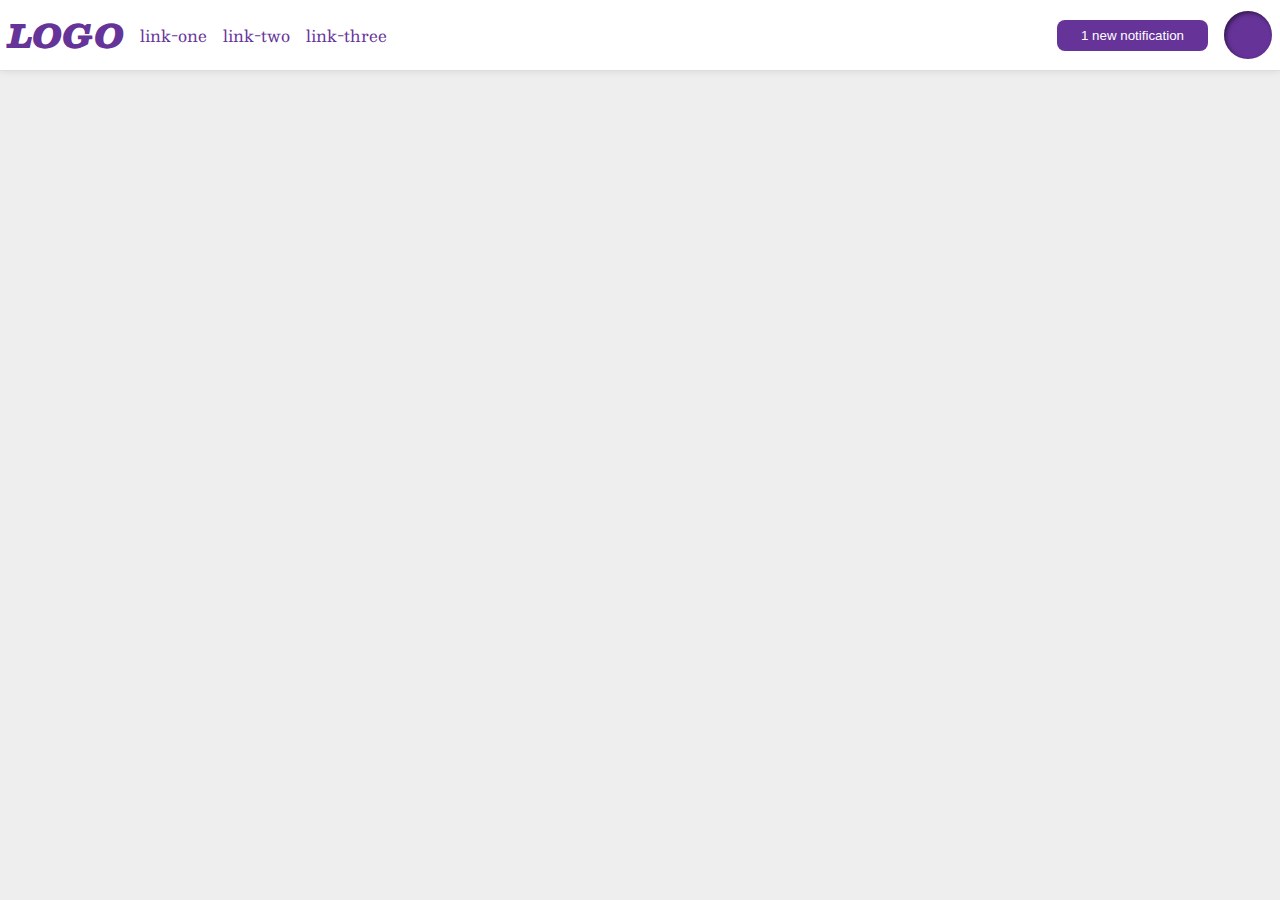
<file: foundations/flex/03-flex-header-2/index.html>
<!DOCTYPE html>
<html lang="en">
  <head>
    <meta charset="UTF-8">
    <meta http-equiv="X-UA-Compatible" content="IE=edge">
    <meta name="viewport" content="width=device-width, initial-scale=1.0">
    <title>Flex Header 2</title>
    <link rel="stylesheet" href="style.css">
  </head>
  <body>
    <div class="header">
      <div class="left">
      <div class="logo">
        LOGO
      </div>
      <ul class="links">
        <li><a href="https://google.com">link-one</a></li>
        <li><a href="https://google.com">link-two</a></li>
        <li><a href="https://google.com">link-three</a></li>
      </ul>
      </div>
      <div class="right">
        <button class="notifications">
          1 new notification
        </button>
        <div class="profile-image"></div>
      </div>
    </div>
  </body>
</html>
</file>
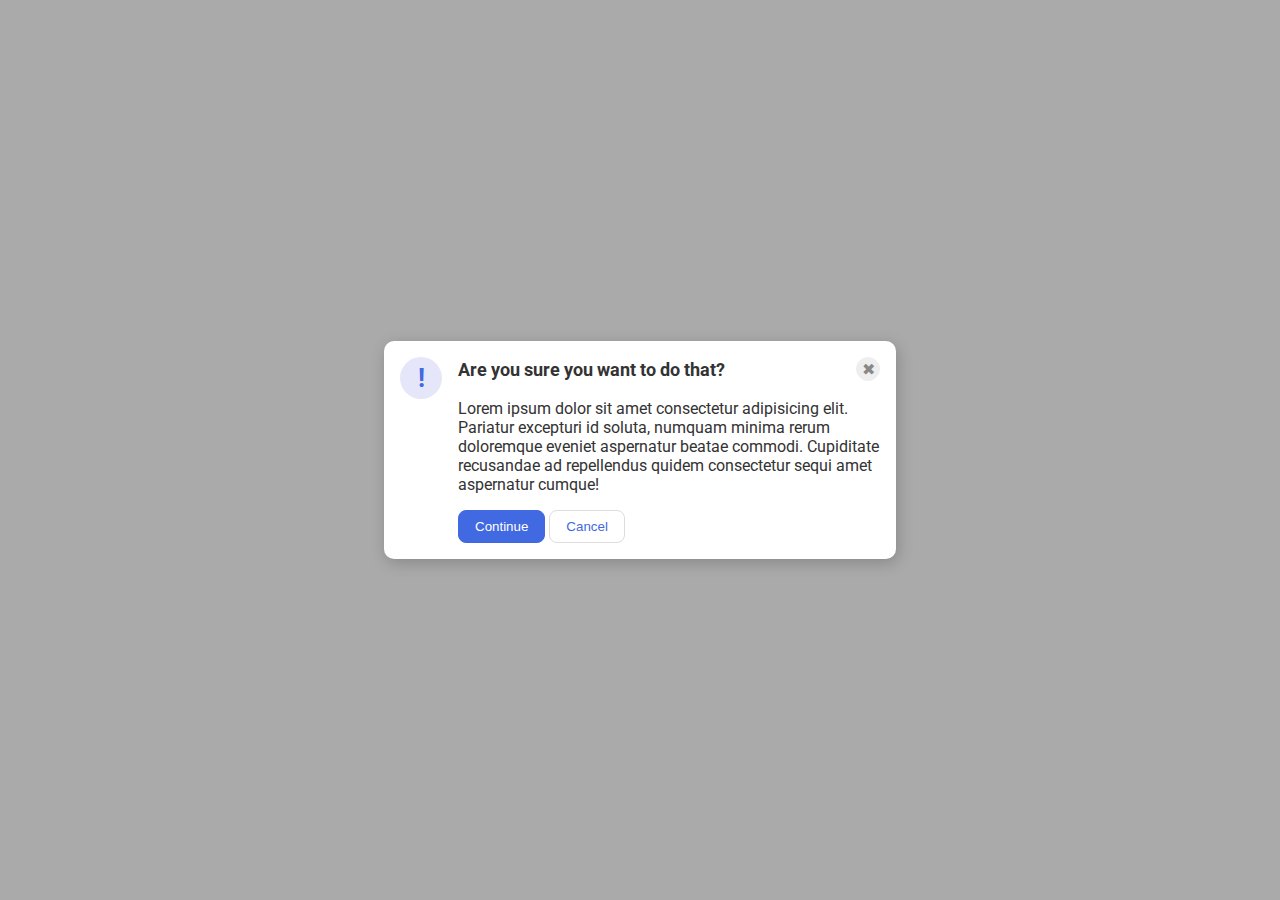
<file: foundations/flex/05-flex-modal/index.html>
<!DOCTYPE html>
<html lang="en">
  <head>
    <meta charset="UTF-8">
    <meta http-equiv="X-UA-Compatible" content="IE=edge">
    <meta name="viewport" content="width=device-width, initial-scale=1.0">
    <link rel="stylesheet" href="style.css">
    <title>Modal</title>
  </head>
  <body>
    <div class="modal">
      <div class="icon">!</div>
      <div class="container">
        <div class="header">Are you sure you want to do that?
          <button class="close-button">✖</button>
        </div>
        <div class="text">Lorem ipsum dolor sit amet consectetur adipisicing elit. Pariatur excepturi id soluta, numquam minima rerum doloremque eveniet aspernatur beatae commodi. Cupiditate recusandae ad repellendus quidem consectetur sequi amet aspernatur cumque!</div>
        <button class="continue">Continue</button>
        <button class="cancel">Cancel</button>
      </div>
    </div>
  </body>
</html>
</file>
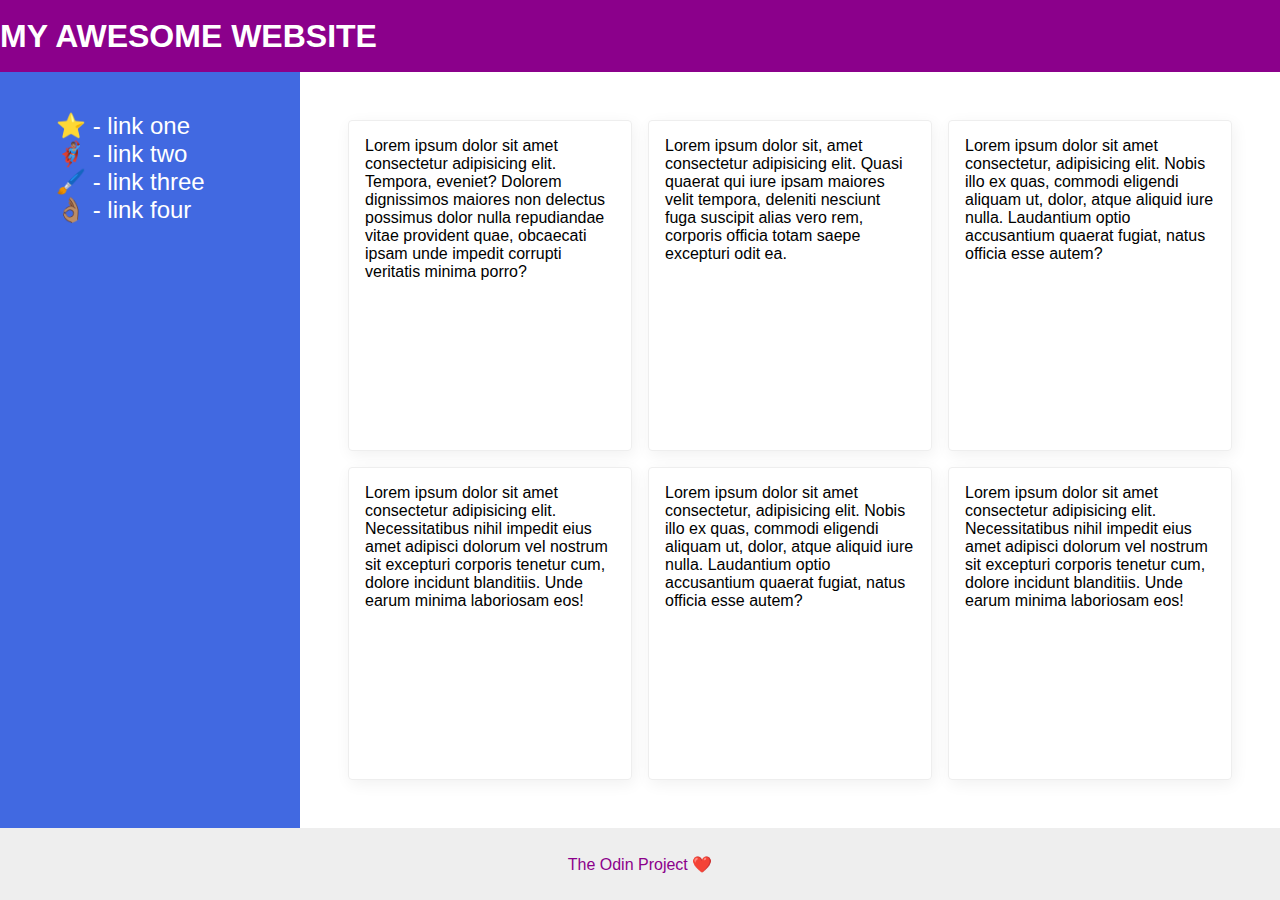
<file: foundations/flex/07-flex-layout-2/index.html>
<!DOCTYPE html>
<html lang="en">
  <head>
    <meta charset="UTF-8">
    <meta http-equiv="X-UA-Compatible" content="IE=edge">
    <meta name="viewport" content="width=device-width, initial-scale=1.0">
    <title>The Holy Grail</title>
    <link rel="stylesheet" href="style.css">
  </head>
  <body>
    <div class="header">
      MY AWESOME WEBSITE
    </div>
    <div class="mid-wrap">
      <div class="mid-content">
        <div class="sidebar">
          <ul>
            <li><a href="#">⭐ - link one</a></li>
            <li><a href="#">🦸🏽‍♂️ - link two</a></li>
            <li><a href="#">🖌️ - link three</a></li>
            <li><a href="#">👌🏽 - link four</a></li>
          </ul>
        </div>
      </div>
      <div class="cards">
        <div class="card">Lorem ipsum dolor sit amet consectetur adipisicing elit. Tempora, eveniet? Dolorem dignissimos maiores non delectus possimus dolor nulla repudiandae vitae provident quae, obcaecati ipsam unde impedit corrupti veritatis minima porro?</div>
        <div class="card">Lorem ipsum dolor sit, amet consectetur adipisicing elit. Quasi quaerat qui iure ipsam maiores velit tempora, deleniti nesciunt fuga suscipit alias vero rem, corporis officia totam saepe excepturi odit ea.</div>
        <div class="card">Lorem ipsum dolor sit amet consectetur, adipisicing elit. Nobis illo ex quas, commodi eligendi aliquam ut, dolor, atque aliquid iure nulla. Laudantium optio accusantium quaerat fugiat, natus officia esse autem?</div>
        <div class="card">Lorem ipsum dolor sit amet consectetur adipisicing elit. Necessitatibus nihil impedit eius amet adipisci dolorum vel nostrum sit excepturi corporis tenetur cum, dolore incidunt blanditiis. Unde earum minima laboriosam eos!</div>
        <div class="card">Lorem ipsum dolor sit amet consectetur, adipisicing elit. Nobis illo ex quas, commodi eligendi aliquam ut, dolor, atque aliquid iure nulla. Laudantium optio accusantium quaerat fugiat, natus officia esse autem?</div>
        <div class="card">Lorem ipsum dolor sit amet consectetur adipisicing elit. Necessitatibus nihil impedit eius amet adipisci dolorum vel nostrum sit excepturi corporis tenetur cum, dolore incidunt blanditiis. Unde earum minima laboriosam eos!</div>
      </div>
    </div>
    <div class="footer">
      The Odin Project ❤️
    </div>
  </body>
</html>
</file>
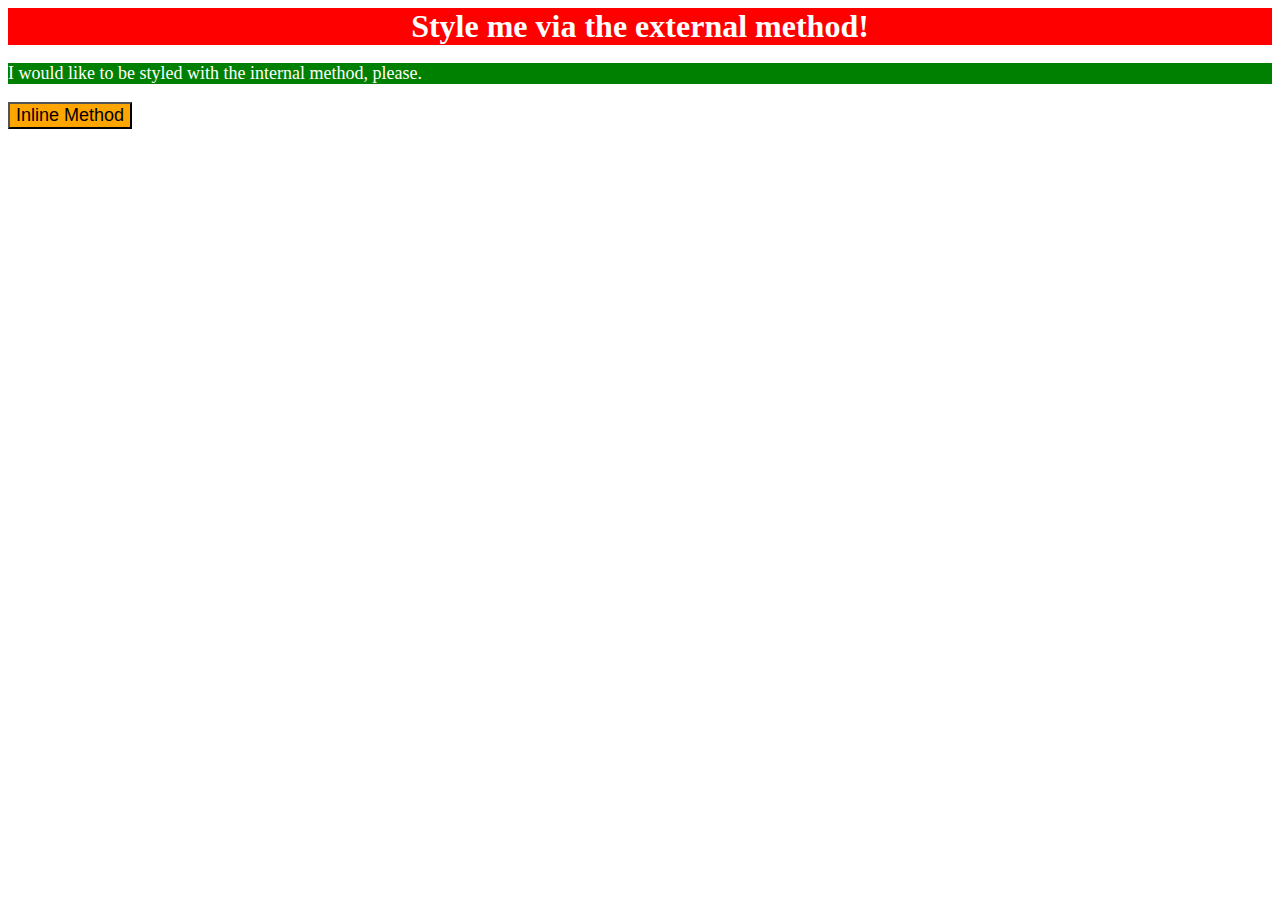
<file: foundations/intro-to-css/01-css-methods/index.html>
<!DOCTYPE html>
<html lang="en">
  <head>
    <meta charset="UTF-8">
    <meta http-equiv="X-UA-Compatible" content="IE=edge">
    <meta name="viewport" content="width=device-width, initial-scale=1.0">
    <title>Methods for Adding CSS</title>
    <link rel="stylesheet" href="style.css">
    <style>
      p {
        color: white;
        background-color: green;
        font-size: 18px;
      }
    </style>
  </head>
  <body>
    <div>Style me via the external method!</div>
    <p>I would like to be styled with the internal method, please.</p>
    <button style="background-color: orange; font-size: 18px;">Inline Method</button>
  </body>
</html>
</file>
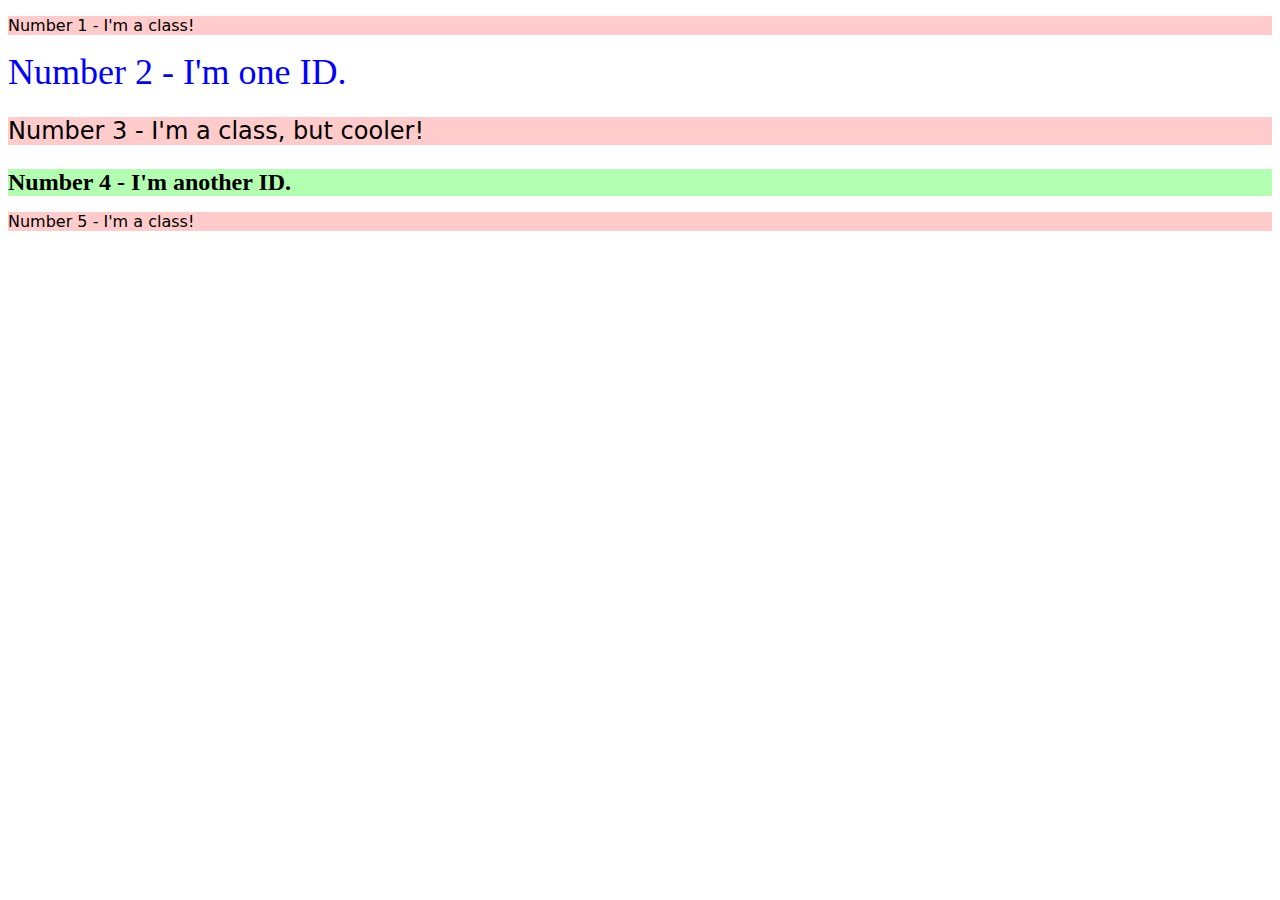
<file: foundations/intro-to-css/02-class-id-selectors/index.html>
<!DOCTYPE html>
<html lang="en">
  <head>
    <meta charset="UTF-8">
    <meta http-equiv="X-UA-Compatible" content="IE=edge">
    <meta name="viewport" content="width=device-width, initial-scale=1.0">
    <title>Class and ID Selectors</title>
    <link rel="stylesheet" href="style.css">
  </head>
  <body>
    <p class="odd-class">Number 1 - I'm a class!</p>
    <div id="number-two">Number 2 - I'm one ID.</div>
    <p class="cooler-class odd-class">Number 3 - I'm a class, but cooler!</p>
    <div id="number-four">Number 4 - I'm another ID.</div>
    <p class="odd-class">Number 5 - I'm a class!</p>
  </body>
</html>
</file>
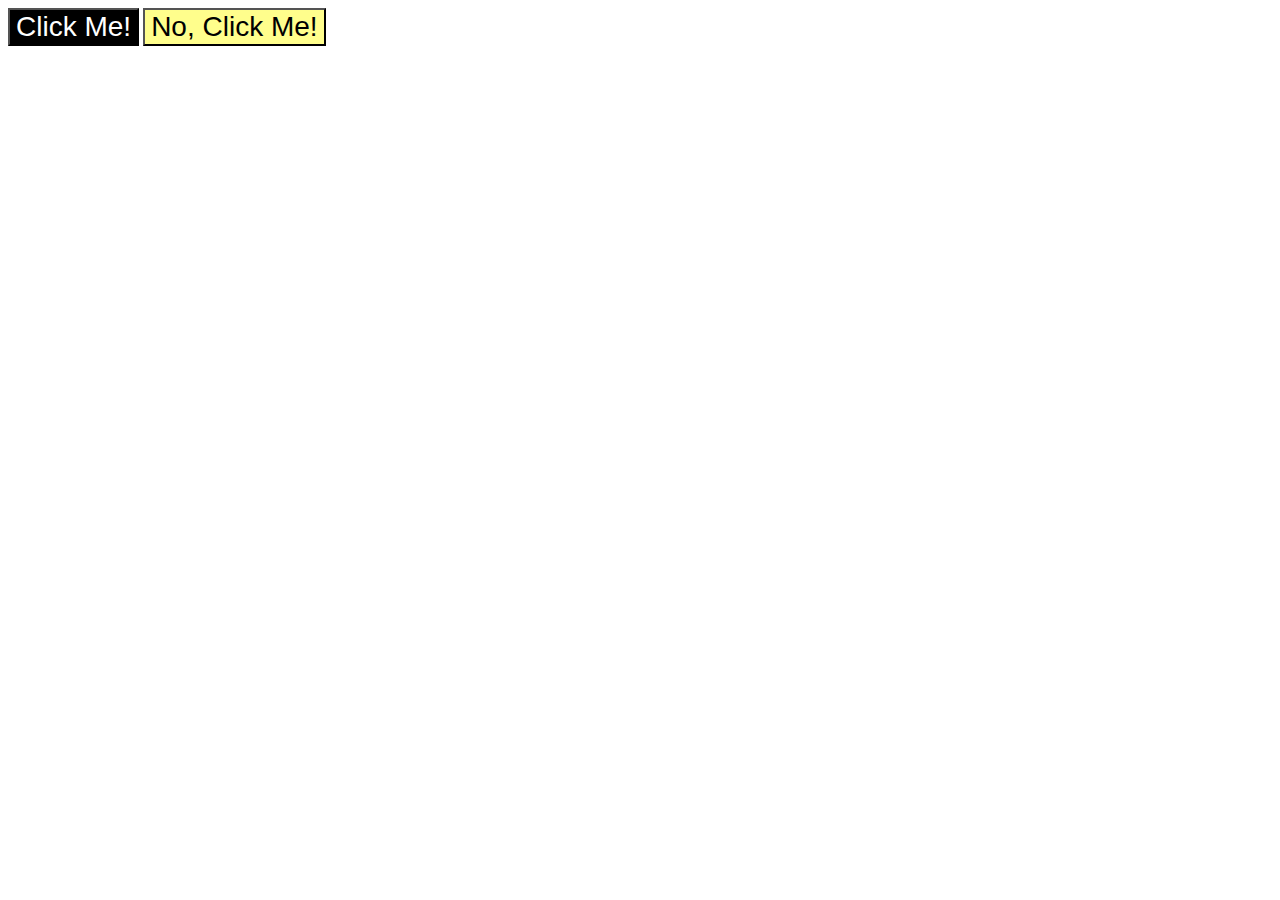
<file: foundations/intro-to-css/03-grouping-selectors/index.html>
<!DOCTYPE html>
<html lang="en">
  <head>
    <meta charset="UTF-8">
    <meta http-equiv="X-UA-Compatible" content="IE=edge">
    <meta name="viewport" content="width=device-width, initial-scale=1.0">
    <title>Grouping Selectors</title>
    <link rel="stylesheet" href="style.css">
  </head>
  <body>
    <button class="button-one">Click Me!</button>
    <button class="button-two">No, Click Me!</button>
  </body>
</html>
</file>
<file: foundations/flex/03-flex-header-2/style.css>
/* this is some magical font-importing.  
you'll learn about it later. */
@import url('https://fonts.googleapis.com/css2?family=Besley:ital,wght@0,400;1,900&display=swap');

body {
  margin: 0;
  background: #eee;
  font-family: Besley, serif;
}

.header {
  background: white;
  border-bottom: 1px solid #ddd;
  box-shadow: 0 0 8px rgba(0,0,0,.1);
  display: flex;
  justify-content: space-between;
  padding: 8px;
}

.profile-image {
  background: rebeccapurple;
  box-shadow: inset 2px 2px 4px rgba(0,0,0,.5);
  border-radius: 50%;
  width: 48px;
  height:  48px;
}

.logo {
  color: rebeccapurple;
  font-size: 32px;
  font-weight: 900;
  font-style: italic;
}

button {
  border: none;
  border-radius: 8px;
  background: rebeccapurple;
  color: white;
  padding: 8px 24px;
}

a {
  /* this removes the line under our links */
  text-decoration: none;
  color: rebeccapurple;
}

ul {
  list-style-type: none;
  display: flex;
  margin: 0;
  padding: 0;
  gap: 16px;
}

.left, .right {
  display: flex;
  align-items: center;
  gap: 16px;
}
</file>
<file: foundations/flex/05-flex-modal/style.css>
@import url('https://fonts.googleapis.com/css2?family=Roboto:wght@400;700&display=swap');

html, body {
  height: 100%;
}

body {
  font-family: Roboto, sans-serif;
  margin: 0;
  background: #aaa;
  color: #333;
  /* I'll give you this one for free lol */
  display: flex;
  align-items: center;
  justify-content: center;
}

.modal {
  background: white;
  width: 480px;
  border-radius: 10px;
  box-shadow: 2px 4px 16px rgba(0,0,0,.2);
  padding: 16px;
  display: flex;
  gap: 16px;
}

.icon {
  color: royalblue;
  font-size: 26px;
  font-weight: 700;
  background: lavender;
  width: 42px;
  height: 42px;
  border-radius: 50%;
  display: flex;
  align-items: center;
  justify-content: center;
  flex-shrink: 0;
}

.close-button {
  background: #eee;
  border-radius: 50%;
  color: #888;
  font-weight: 400;
  font-size: 16px;
  height: 24px;
  width: 24px;
  display: flex;
  align-items: center;
  justify-content: center;
  border: 1px solid #eee;
  padding: 0;
}

button {
  cursor: pointer;
  padding: 8px 16px;
  border-radius: 8px;
}

button.continue {
  background: royalblue;
  border: 1px solid royalblue;
  color: white;
}

button.cancel {
  background: white;
  border: 1px solid #ddd;
  color: royalblue;
}

.header {
  display: flex;
  align-items: center;
  justify-content: space-between;
  font-size: 18px;
  font-weight: 700;
  margin-bottom: 18px;
}

.text {
  margin-bottom: 16px;
}
</file>
<file: foundations/flex/07-flex-layout-2/style.css>
body {
  font-family: -apple-system, BlinkMacSystemFont, 'Segoe UI', Roboto, Oxygen, Ubuntu, Cantarell, 'Open Sans', 'Helvetica Neue', sans-serif;
  margin: 0;
  min-height: 100vh;
  display: flex;
  flex-direction: column;
}

.header {
  height: 72px;
  background: darkmagenta;
  color: white;
  font-size: 32px;
  font-weight: 900;
  display: flex;
  align-items: center;
}

.footer {
  height: 72px;
  background: #eee;
  color: darkmagenta;
  display: flex;
  align-items: center;
  justify-content: center;
}

.sidebar {
  width: 300px;
  background: royalblue;
  box-sizing: border-box;
  font-size: 24px;
  padding: 16px;
}

.mid-content {
  display: flex;
}

.card {
  border: 1px solid #eee;
  box-shadow: 2px 4px 16px rgba(0,0,0,.06);
  border-radius: 4px;
  flex: 0 0 250px;
  width: 250px;
  padding: 16px;
}

.mid-wrap {
  display: flex;
  flex: 1;
}

a {
  text-decoration: none;
  color:white;
}

ul {
  list-style-type: none;
}

.cards {
  display: flex;
  flex-wrap: wrap;
  gap: 16px;
  padding: 48px;
}
</file>
<file: foundations/intro-to-css/01-css-methods/style.css>
/* style.css */

div {
  color: white;
  background-color: red;
  font-size: 32px;
  text-align: center;
  font-weight: bold;
}
</file>
<file: foundations/intro-to-css/02-class-id-selectors/style.css>
/* style.css */

.odd-class {
  background-color: #ffcccb;
  font-family: "Verdana", "DejaVu Sans", sans-serif;
}

.cooler-class {
  font-size: 24px;
}

#number-two {
  color: blue;
  font-size: 36px;
}

#number-four {
  background-color: #b3ffb1;
  font-size: 24px;
  font-weight: bold;
}
</file>
<file: foundations/intro-to-css/03-grouping-selectors/style.css>
/* style.css */

.button-one,
.button-two {
  font-size: 28px;
  font-family: "Helvetica", "Times New Roman", sans-serif;
}

.button-one {
  background-color: black;
  color: white;
}

.button-two {
  background-color: #fffe8c;
}
</file>
